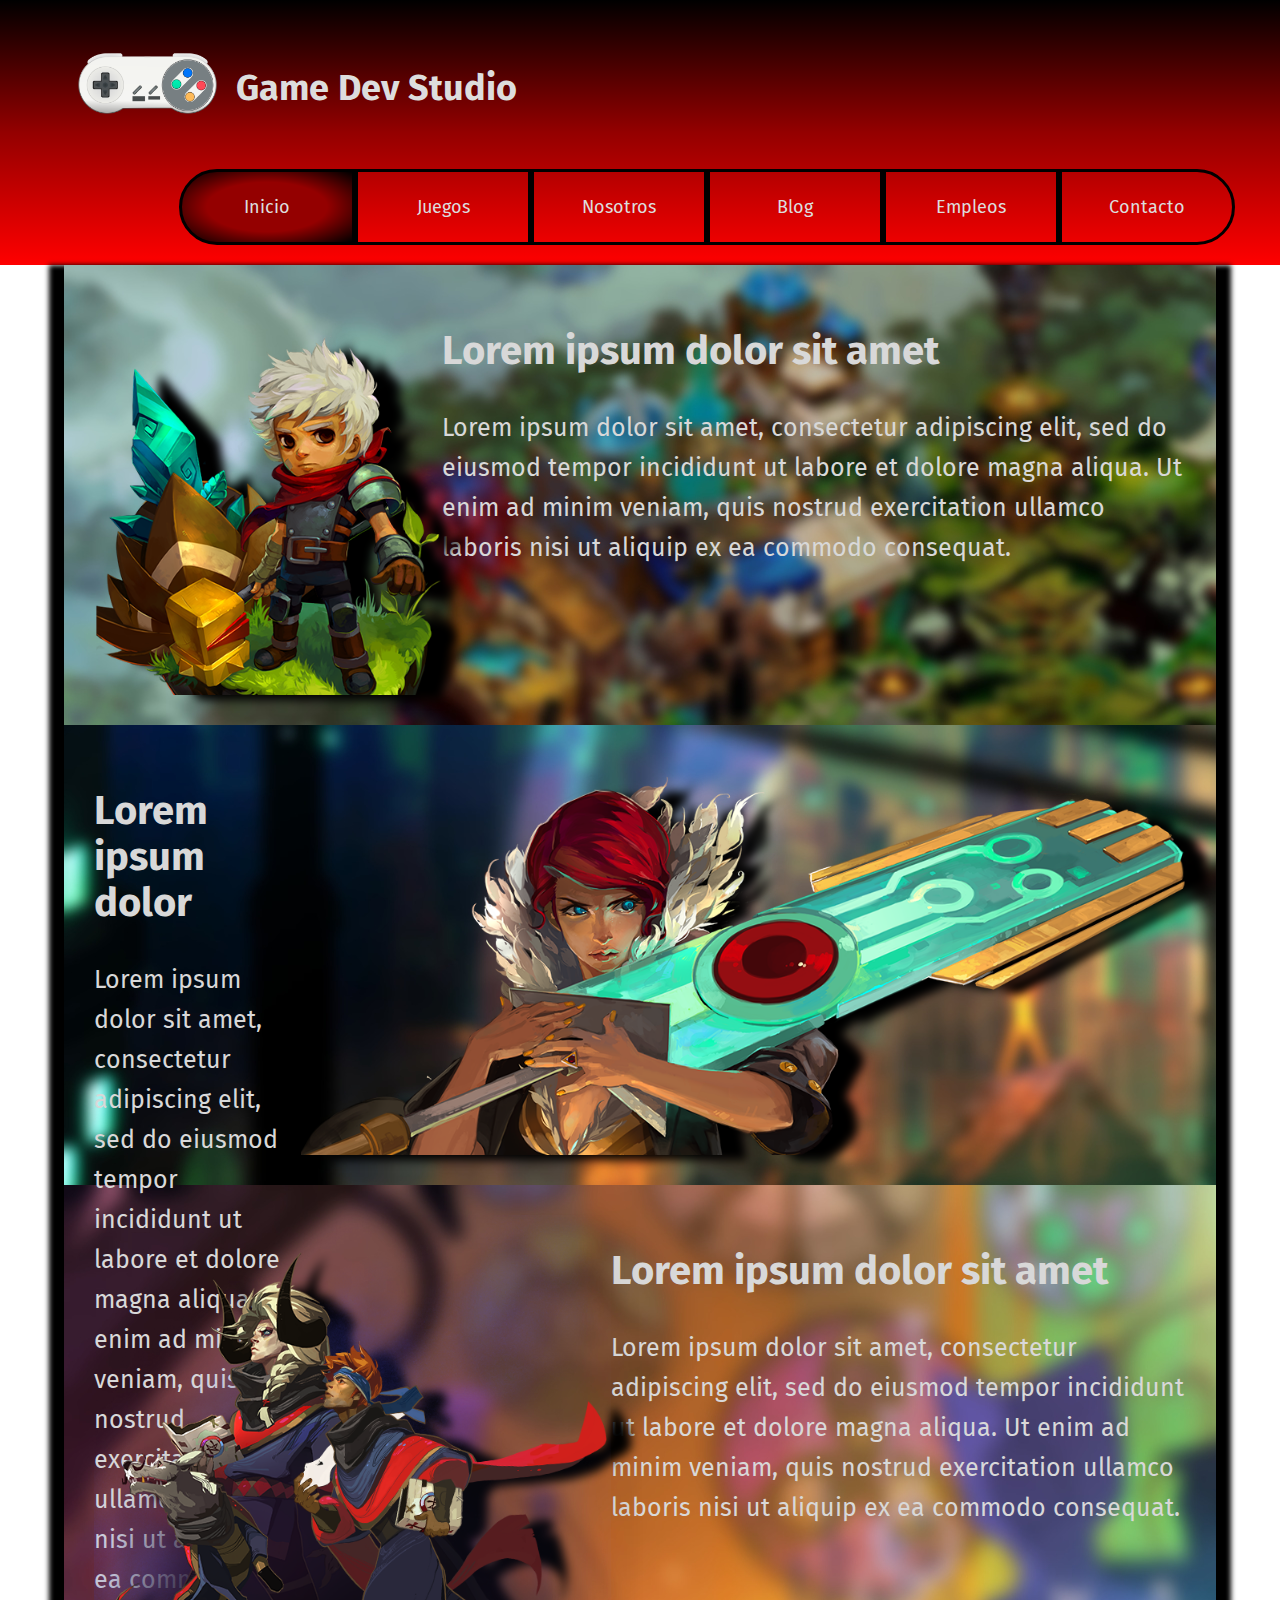
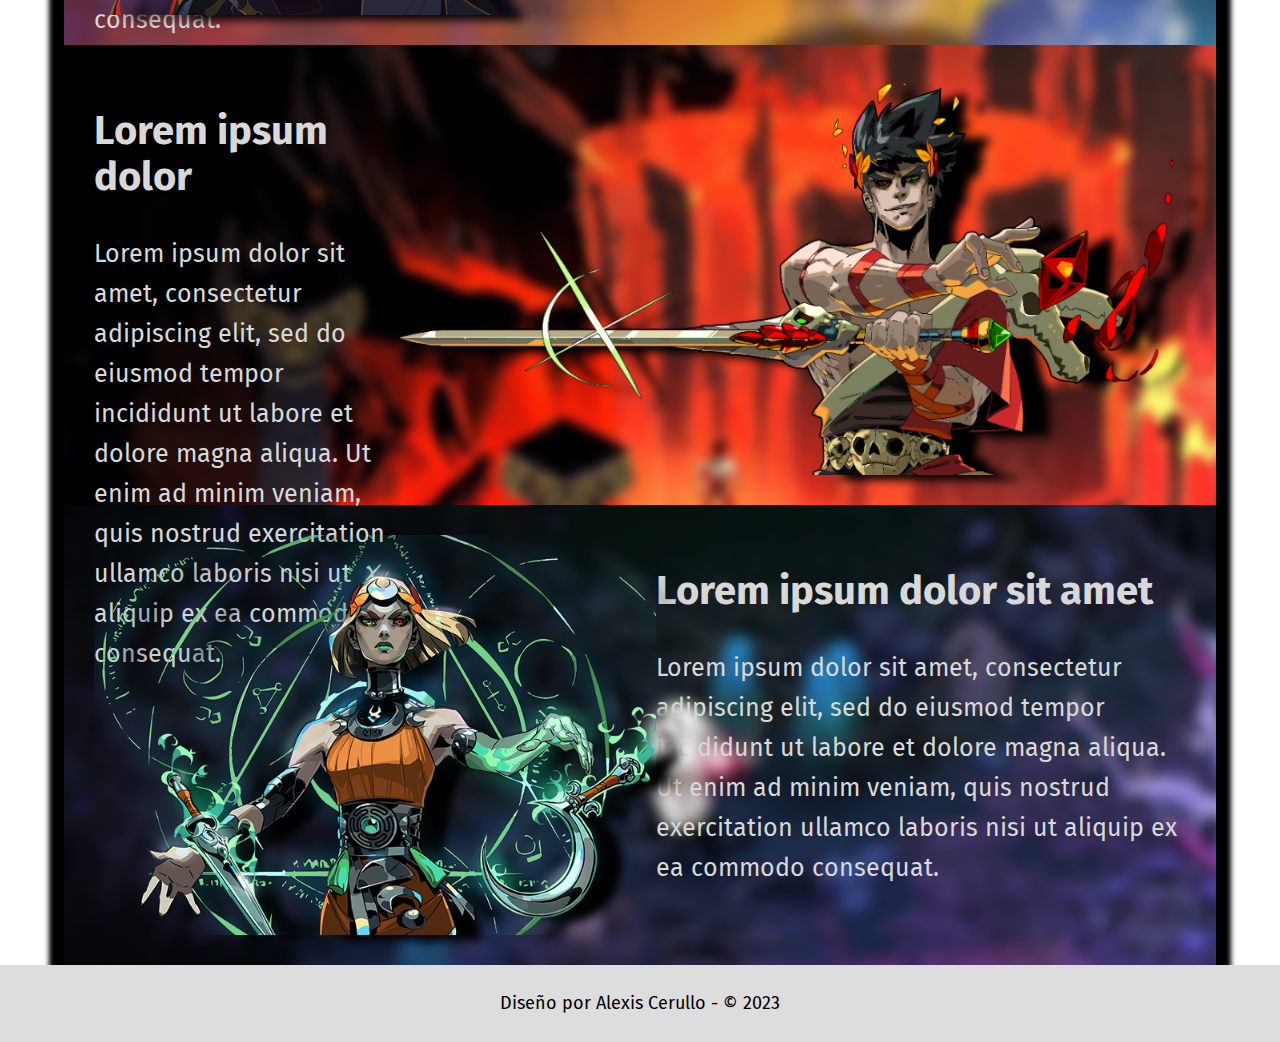
<file: index.html>
<!DOCTYPE html>
<html lang="es">

<head>
    <meta charset="UTF-8">
    <meta name="viewport" content="width=device-width, initial-scale=1.0">
    <title>Document</title>
    <link rel="preconnect" href="https://fonts.googleapis.com">
    <link rel="preconnect" href="https://fonts.gstatic.com" crossorigin>
    <link href="https://fonts.googleapis.com/css2?family=Fira+Sans:wght@300;400;700&display=swap" rel="stylesheet">
    <link rel="stylesheet" href="styles/normalize.css">
    <link rel="stylesheet" href="styles/style.css">
    <link rel="icon" href="img/snes-icon.png">
</head>

<body>
    <div class="color-nav">
        <div class="holder">
            <header>
                <a href="index.html"><img src="img/snes-controller.png" alt="logo"></a>
                <h1>Game Dev Studio</h1>
            </header>
            <nav>
                <ul>
                    <a href="index.html" class="borde-izquierdo activo">
                        <li>Inicio</li>
                    </a>
                    <a href="juegos.html">
                        <li>Juegos</li>
                    </a>
                    <a href="nosotros.html">
                        <li>Nosotros</li>
                    </a>
                    <a href="blog.html">
                        <li>Blog</li>
                    </a>
                    <a href="empleos.html">
                        <li>Empleos</li>
                    </a>
                    <a href="contacto.html" class="borde-derecho">
                        <li>Contacto</li>
                    </a>
                </ul>
            </nav>
        </div>
    </div>

    <main class="holder">
        <div class="entrada bastion">
            <img src="img/inicio/kid.png" alt="">
            <div>
                <h2>Lorem ipsum dolor sit amet</h2>
                <p>Lorem ipsum dolor sit amet, consectetur adipiscing elit, sed do eiusmod tempor incididunt ut labore
                    et
                    dolore magna aliqua. Ut enim ad minim veniam, quis nostrud exercitation ullamco laboris nisi ut
                    aliquip
                    ex ea commodo consequat.</p>
            </div>
        </div>

        <div class="entrada transistor">
            <img src="img/inicio/red.png" alt="">
            <div>
                <h2>Lorem ipsum dolor</h2>
                <p>Lorem ipsum dolor sit amet, consectetur adipiscing elit, sed do eiusmod tempor incididunt ut labore
                    et
                    dolore magna aliqua. Ut enim ad minim veniam, quis nostrud exercitation ullamco laboris nisi ut
                    aliquip
                    ex ea commodo consequat.</p>
            </div>
        </div>

        <div class="entrada pyre">
            <img src="img/inicio/jodariel.png" alt="">
            <div>
                <h2>Lorem ipsum dolor sit amet</h2>
                <p>Lorem ipsum dolor sit amet, consectetur adipiscing elit, sed do eiusmod tempor incididunt ut labore
                    et
                    dolore magna aliqua. Ut enim ad minim veniam, quis nostrud exercitation ullamco laboris nisi ut
                    aliquip
                    ex ea commodo consequat.</p>
            </div>
        </div>

        <div class="entrada hades">
            <img src="img/inicio/zagreo.png" alt="">
            <div>
                <h2>Lorem ipsum dolor</h2>
                <p>Lorem ipsum dolor sit amet, consectetur adipiscing elit, sed do eiusmod tempor incididunt ut labore
                    et
                    dolore magna aliqua. Ut enim ad minim veniam, quis nostrud exercitation ullamco laboris nisi ut
                    aliquip
                    ex ea commodo consequat.</p>
            </div>
        </div>

        <div class="entrada hades2">
            <img src="img/inicio/milinoe.png" alt="">
            <div>
                <h2>Lorem ipsum dolor sit amet</h2>
                <p>Lorem ipsum dolor sit amet, consectetur adipiscing elit, sed do eiusmod tempor incididunt ut labore
                    et
                    dolore magna aliqua. Ut enim ad minim veniam, quis nostrud exercitation ullamco laboris nisi ut
                    aliquip
                    ex ea commodo consequat.</p>
            </div>
        </div>
    </main>
    <footer>
        <p>Diseño por Alexis Cerullo - &copy 2023</p>
    </footer>
</body>

</html>
</file>
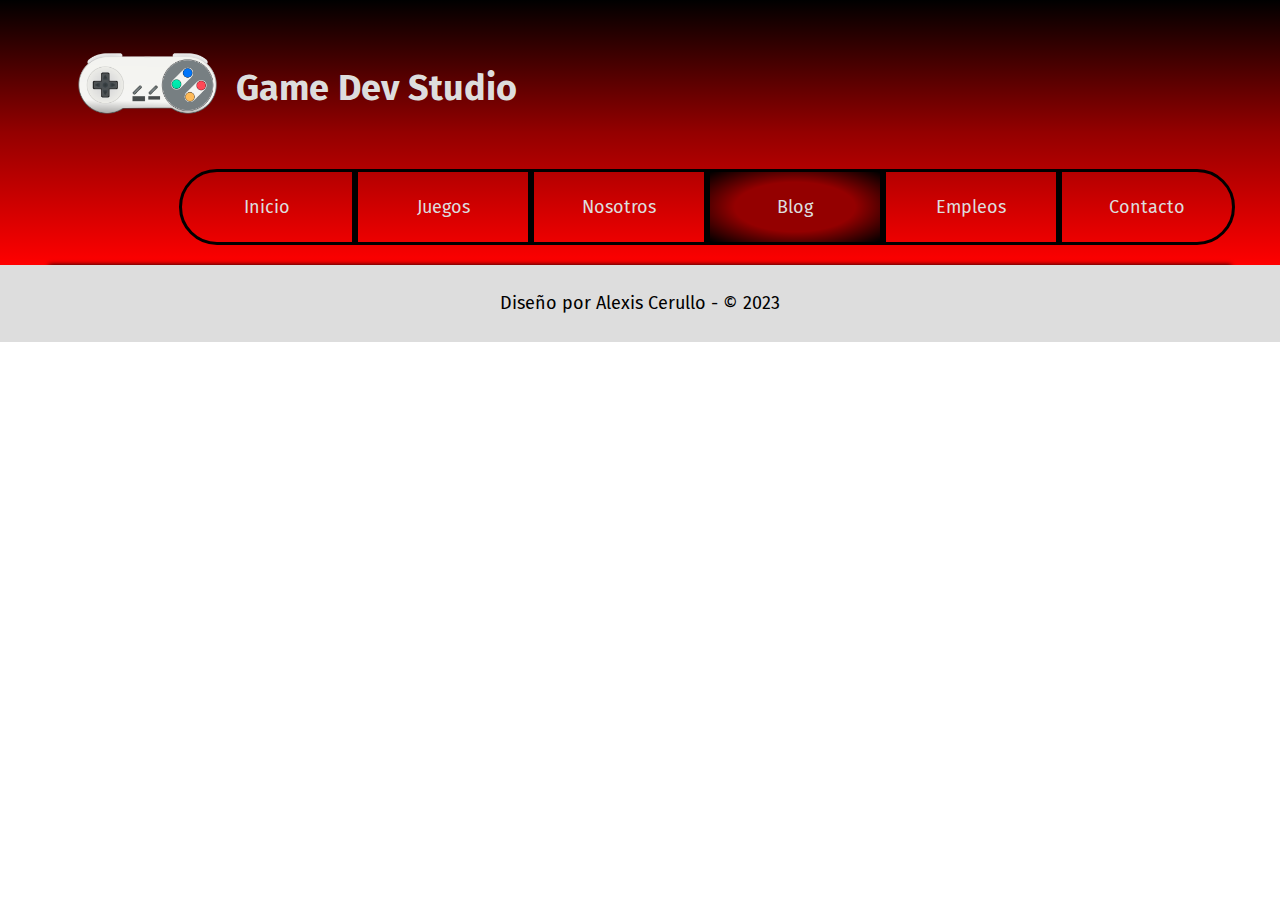
<file: blog.html>
<!DOCTYPE html>
<html lang="es">

<head>
    <meta charset="UTF-8">
    <meta name="viewport" content="width=device-width, initial-scale=1.0">
    <title>Document</title>
    <link rel="preconnect" href="https://fonts.googleapis.com">
    <link rel="preconnect" href="https://fonts.gstatic.com" crossorigin>
    <link href="https://fonts.googleapis.com/css2?family=Fira+Sans:wght@300;400;700&display=swap" rel="stylesheet">
    <link rel="stylesheet" href="styles/normalize.css">
    <link rel="stylesheet" href="styles/style.css">
    <link rel="icon" href="img/snes-icon.png">
</head>

<body>
    <div class="color-nav">
        <div class="holder">
            <header>
                    <a href="index.html"><img src="img/snes-controller.png" alt=""></a>
                    <h1>Game Dev Studio</h1>
            </header>
            <nav>
                <ul>
                    <a href="index.html" class="borde-izquierdo"><li>Inicio</li></a>
                    <a href="juegos.html"><li>Juegos</li></a>
                    <a href="nosotros.html"><li>Nosotros</li></a>
                    <a href="blog.html" class="activo"><li>Blog</li></a>
                    <a href="empleos.html"><li>Empleos</li></a>
                    <a href="contacto.html" class="borde-derecho"><li>Contacto</li></a>
                </ul>
            </nav>
        </div>
    </div>

    <main class="holder">


    </main>
    <footer>
        <p>Diseño por Alexis Cerullo - &copy 2023</p>
    </footer>
</body>

</html>
</file>
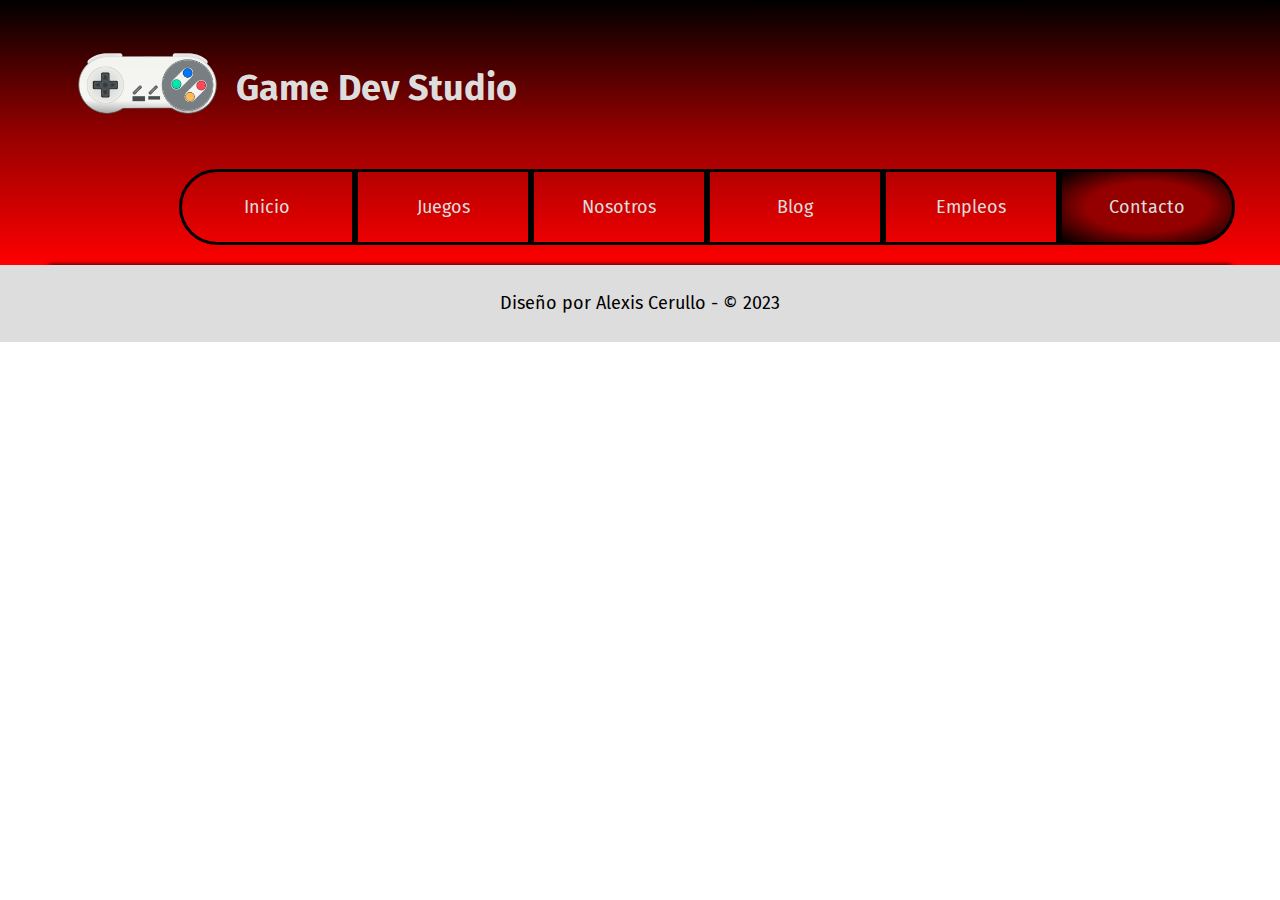
<file: contacto.html>
<!DOCTYPE html>
<html lang="es">

<head>
    <meta charset="UTF-8">
    <meta name="viewport" content="width=device-width, initial-scale=1.0">
    <title>Document</title>
    <link rel="preconnect" href="https://fonts.googleapis.com">
    <link rel="preconnect" href="https://fonts.gstatic.com" crossorigin>
    <link href="https://fonts.googleapis.com/css2?family=Fira+Sans:wght@300;400;700&display=swap" rel="stylesheet">
    <link rel="stylesheet" href="styles/normalize.css">
    <link rel="stylesheet" href="styles/style.css">
    <link rel="icon" href="img/snes-icon.png">
</head>

<body>
    <div class="color-nav">
        <div class="holder">
            <header>
                    <a href="index.html"><img src="img/snes-controller.png" alt=""></a>
                    <h1>Game Dev Studio</h1>
            </header>
            <nav>
                <ul>
                    <a href="index.html" class="borde-izquierdo"><li>Inicio</li></a>
                    <a href="juegos.html"><li>Juegos</li></a>
                    <a href="nosotros.html"><li>Nosotros</li></a>
                    <a href="blog.html"><li>Blog</li></a>
                    <a href="empleos.html"><li>Empleos</li></a>
                    <a href="contacto.html" class="borde-derecho activo"><li>Contacto</li></a>
                </ul>
            </nav>
        </div>
    </div>

    <main class="holder">


    </main>
    <footer>
        <p>Diseño por Alexis Cerullo - &copy 2023</p>
    </footer>
</body>

</html>
</file>
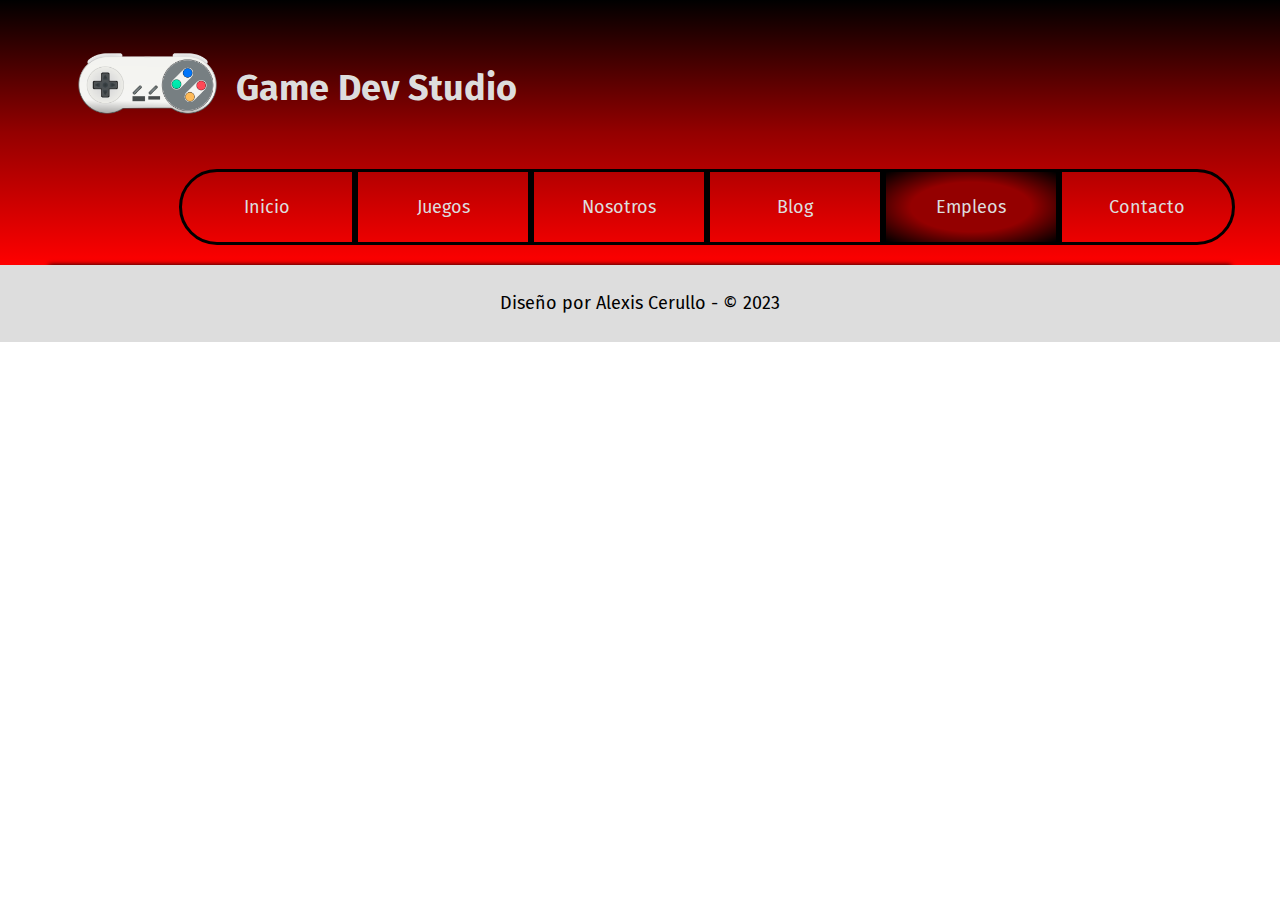
<file: empleos.html>
<!DOCTYPE html>
<html lang="es">

<head>
    <meta charset="UTF-8">
    <meta name="viewport" content="width=device-width, initial-scale=1.0">
    <title>Document</title>
    <link rel="preconnect" href="https://fonts.googleapis.com">
    <link rel="preconnect" href="https://fonts.gstatic.com" crossorigin>
    <link href="https://fonts.googleapis.com/css2?family=Fira+Sans:wght@300;400;700&display=swap" rel="stylesheet">
    <link rel="stylesheet" href="styles/normalize.css">
    <link rel="stylesheet" href="styles/style.css">
    <link rel="icon" href="img/snes-icon.png">
</head>

<body>
    <div class="color-nav">
        <div class="holder">
            <header>
                    <a href="index.html"><img src="img/snes-controller.png" alt=""></a>
                    <h1>Game Dev Studio</h1>
            </header>
            <nav>
                <ul>
                    <a href="index.html" class="borde-izquierdo"><li>Inicio</li></a>
                    <a href="juegos.html"><li>Juegos</li></a>
                    <a href="nosotros.html"><li>Nosotros</li></a>
                    <a href="blog.html"><li>Blog</li></a>
                    <a href="empleos.html" class="activo"><li>Empleos</li></a>
                    <a href="contacto.html" class="borde-derecho"><li>Contacto</li></a>
                </ul>
            </nav>
        </div>
    </div>

    <main class="holder">


    </main>
    <footer>
        <p>Diseño por Alexis Cerullo - &copy 2023</p>
    </footer>
</body>

</html>
</file>
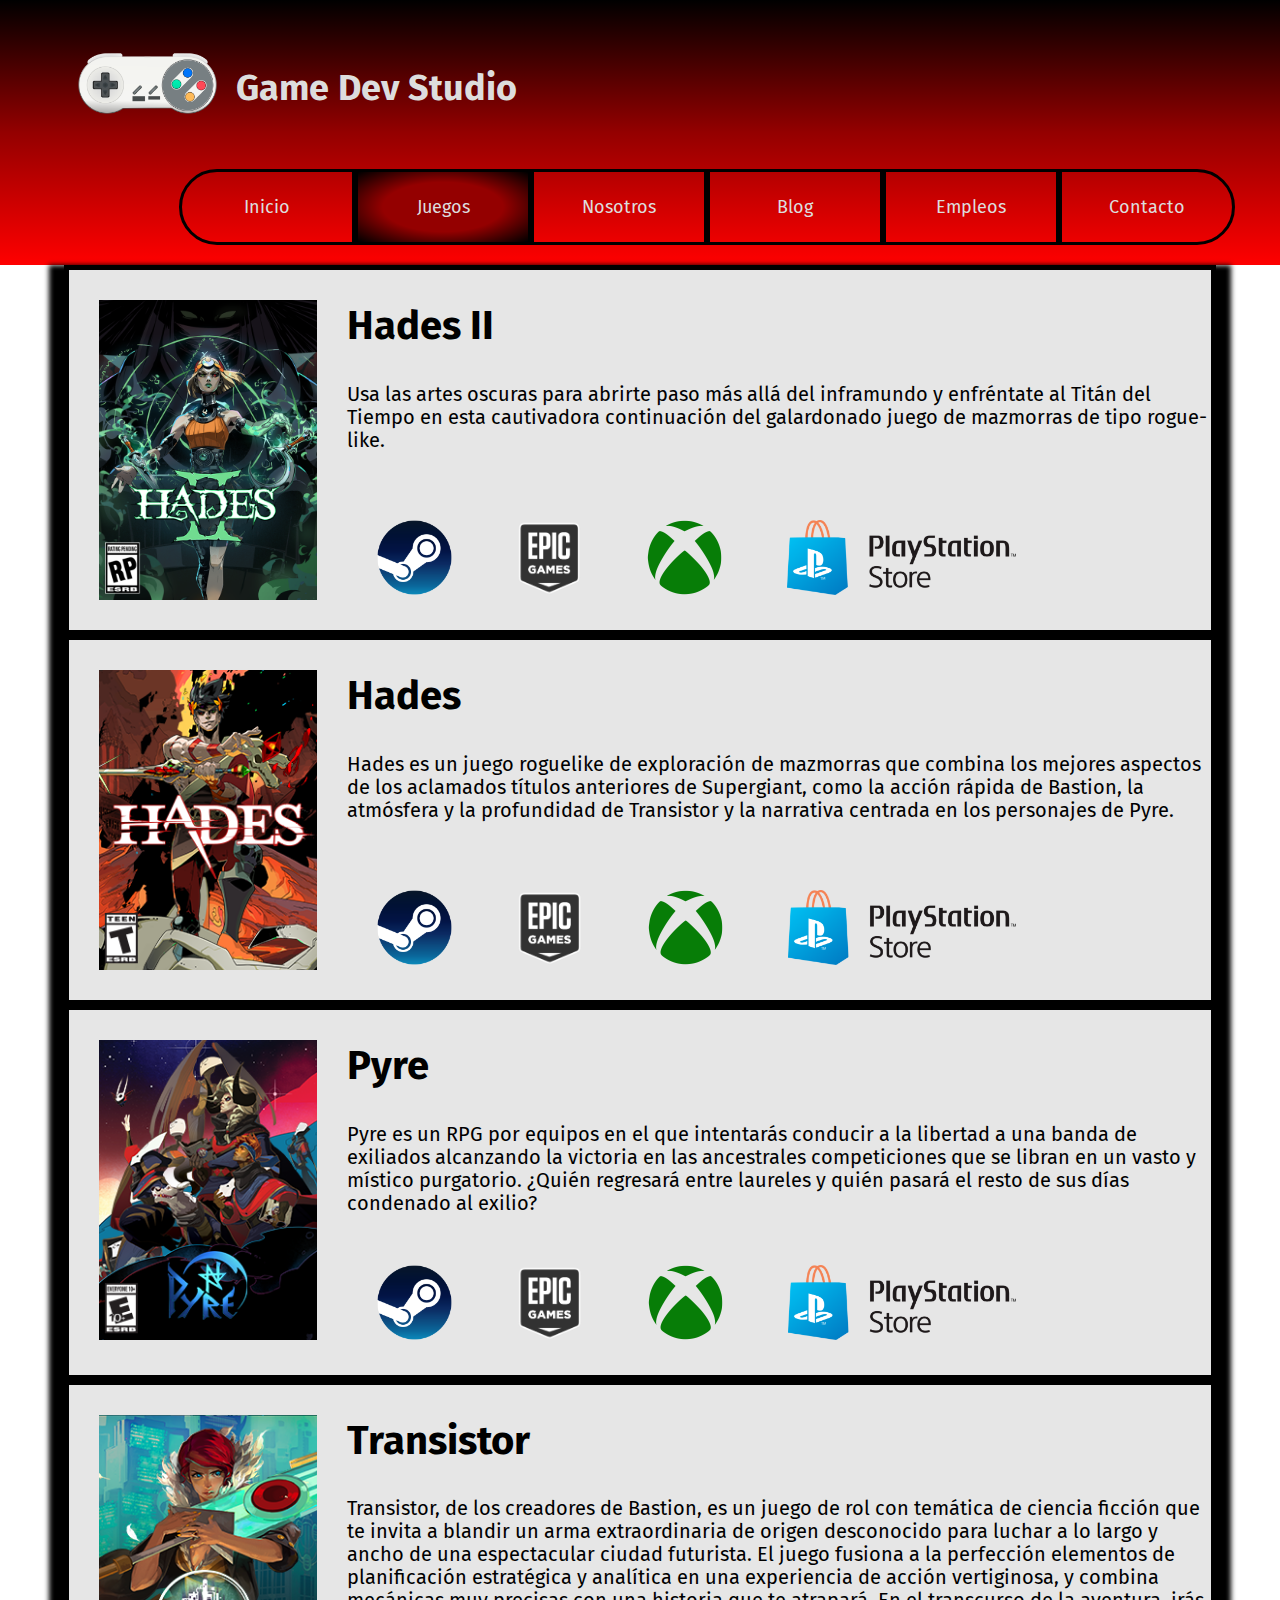
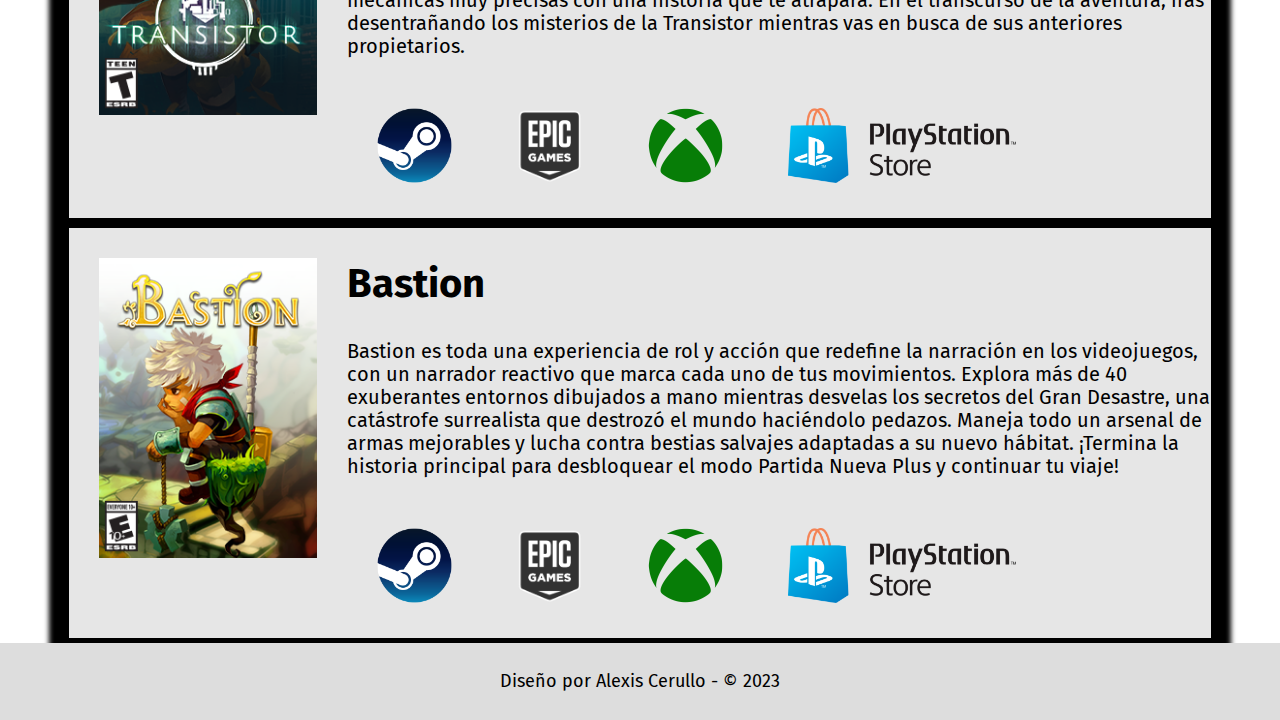
<file: juegos.html>
<!DOCTYPE html>
<html lang="es">

<head>
    <meta charset="UTF-8">
    <meta name="viewport" content="width=device-width, initial-scale=1.0">
    <title>Document</title>
    <link rel="preconnect" href="https://fonts.googleapis.com">
    <link rel="preconnect" href="https://fonts.gstatic.com" crossorigin>
    <link href="https://fonts.googleapis.com/css2?family=Fira+Sans:wght@300;400;700&display=swap" rel="stylesheet">
    <link rel="stylesheet" href="styles/normalize.css">
    <link rel="stylesheet" href="styles/style.css">
    <link rel="icon" href="img/snes-icon.png">
</head>

<body>
    <div class="color-nav">
        <div class="holder">
            <header>
                <a href="index.html"><img src="img/snes-controller.png" alt=""></a>
                <h1>Game Dev Studio</h1>
            </header>
            <nav>
                <ul>
                    <a href="index.html" class="borde-izquierdo">
                        <li>Inicio</li>
                    </a>
                    <a href="juegos.html" class="activo">
                        <li>Juegos</li>
                    </a>
                    <a href="nosotros.html">
                        <li>Nosotros</li>
                    </a>
                    <a href="blog.html">
                        <li>Blog</li>
                    </a>
                    <a href="empleos.html">
                        <li>Empleos</li>
                    </a>
                    <a href="contacto.html" class="borde-derecho">
                        <li>Contacto</li>
                    </a>
                </ul>
            </nav>
        </div>
    </div>

    <main class="holder">
        <div class="juegos">
            <div class="juego">
                <img src="img/juegos/hades-II.png" alt="">
                <div class="contenido-juego">
                    <div>
                        <h2>Hades II</h2>
                        <p>Usa las artes oscuras para abrirte paso más allá del inframundo y enfréntate al Titán del
                            Tiempo
                            en
                            esta cautivadora continuación del galardonado juego de mazmorras de tipo rogue-like.</p>
                    </div>
                    <div class="logos">
                        <a href="#"><img src="img/juegos/steam-logo.png" alt="" class="logo"></a>
                        <a href="#"><img src="img/juegos/epic-logo.png" alt="" class="logo"></a>
                        <a href="#"><img src="img/juegos/xbox-logo.png" alt="" class="logo"></a>
                        <a href="#"><img src="img/juegos/playstation-logo.png" alt="" class="logo"></a>
                    </div>
                </div>
            </div>
            <div class="juego">
                <img src="img/juegos/hades.png" alt="">
                <div class="contenido-juego">
                    <div>
                        <h2>Hades</h2>

                        <p>Hades es un juego roguelike de exploración de mazmorras que combina los mejores aspectos de
                            los aclamados títulos anteriores de Supergiant, como la acción rápida de Bastion, la
                            atmósfera y la profundidad de Transistor y la narrativa centrada en los personajes de Pyre.
                        </p>
                    </div>
                    <div class="logos">
                        <a href="#"><img src="img/juegos/steam-logo.png" alt="" class="logo"></a>
                        <a href="#"><img src="img/juegos/epic-logo.png" alt="" class="logo"></a>
                        <a href="#"><img src="img/juegos/xbox-logo.png" alt="" class="logo"></a>
                        <a href="#"><img src="img/juegos/playstation-logo.png" alt="" class="logo"></a>
                    </div>
                </div>
            </div>
            <div class="juego">
                <img src="img/juegos/pyre.png" alt="">
                <div class="contenido-juego">
                    <div>
                        <h2>Pyre</h2>
                        <p>Pyre es un RPG por equipos en el que intentarás conducir a la libertad a una banda de
                            exiliados alcanzando la victoria en las ancestrales competiciones que se libran en un vasto
                            y místico purgatorio. ¿Quién regresará entre laureles y quién pasará el resto de sus días
                            condenado al exilio?</p>
                    </div>
                    <div class="logos">
                        <a href="#"><img src="img/juegos/steam-logo.png" alt="" class="logo"></a>
                        <a href="#"><img src="img/juegos/epic-logo.png" alt="" class="logo"></a>
                        <a href="#"><img src="img/juegos/xbox-logo.png" alt="" class="logo"></a>
                        <a href="#"><img src="img/juegos/playstation-logo.png" alt="" class="logo"></a>
                    </div>
                </div>

            </div>
            <div class="juego">
                <img src="img/juegos/transistor.png" alt="">
                <div class="contenido-juego">
                    <div>
                        <h2>Transistor</h2>
                        <p>Transistor, de los creadores de Bastion, es un juego de rol con temática de ciencia ficción
                            que te invita a blandir un arma extraordinaria de origen desconocido para luchar a lo largo
                            y ancho de una espectacular ciudad futurista. El juego fusiona a la perfección elementos de
                            planificación estratégica y analítica en una experiencia de acción vertiginosa, y combina
                            mecánicas muy precisas con una historia que te atrapará. En el transcurso de la aventura,
                            irás desentrañando los misterios de la Transistor mientras vas en busca de sus anteriores
                            propietarios.</p>
                    </div>
                    <div class="logos">
                        <a href="#"><img src="img/juegos/steam-logo.png" alt="" class="logo"></a>
                        <a href="#"><img src="img/juegos/epic-logo.png" alt="" class="logo"></a>
                        <a href="#"><img src="img/juegos/xbox-logo.png" alt="" class="logo"></a>
                        <a href="#"><img src="img/juegos/playstation-logo.png" alt="" class="logo"></a>
                    </div>
                </div>

            </div>
            <div class="juego">
                <img src="img/juegos/bastion.png" alt="">
                <div class="contenido-juego">
                    <div>
                        <h2>Bastion</h2>
                        <p>Bastion es toda una experiencia de rol y acción que redefine la narración en los videojuegos,
                            con un narrador reactivo que marca cada uno de tus movimientos. Explora más de 40
                            exuberantes entornos dibujados a mano mientras desvelas los secretos del Gran Desastre, una
                            catástrofe surrealista que destrozó el mundo haciéndolo pedazos. Maneja todo un arsenal de
                            armas mejorables y lucha contra bestias salvajes adaptadas a su nuevo hábitat. ¡Termina la
                            historia principal para desbloquear el modo Partida Nueva Plus y continuar tu viaje!</p>
                    </div>
                    <div class="logos">
                        <a href="#"><img src="img/juegos/steam-logo.png" alt="" class="logo"></a>
                        <a href="#"><img src="img/juegos/epic-logo.png" alt="" class="logo"></a>
                        <a href="#"><img src="img/juegos/xbox-logo.png" alt="" class="logo"></a>
                        <a href="#"><img src="img/juegos/playstation-logo.png" alt="" class="logo"></a>
                    </div>
                </div>

            </div>

    </main>
    <footer>
        <p>Diseño por Alexis Cerullo - &copy 2023</p>
    </footer>
</body>

</html>
</file>
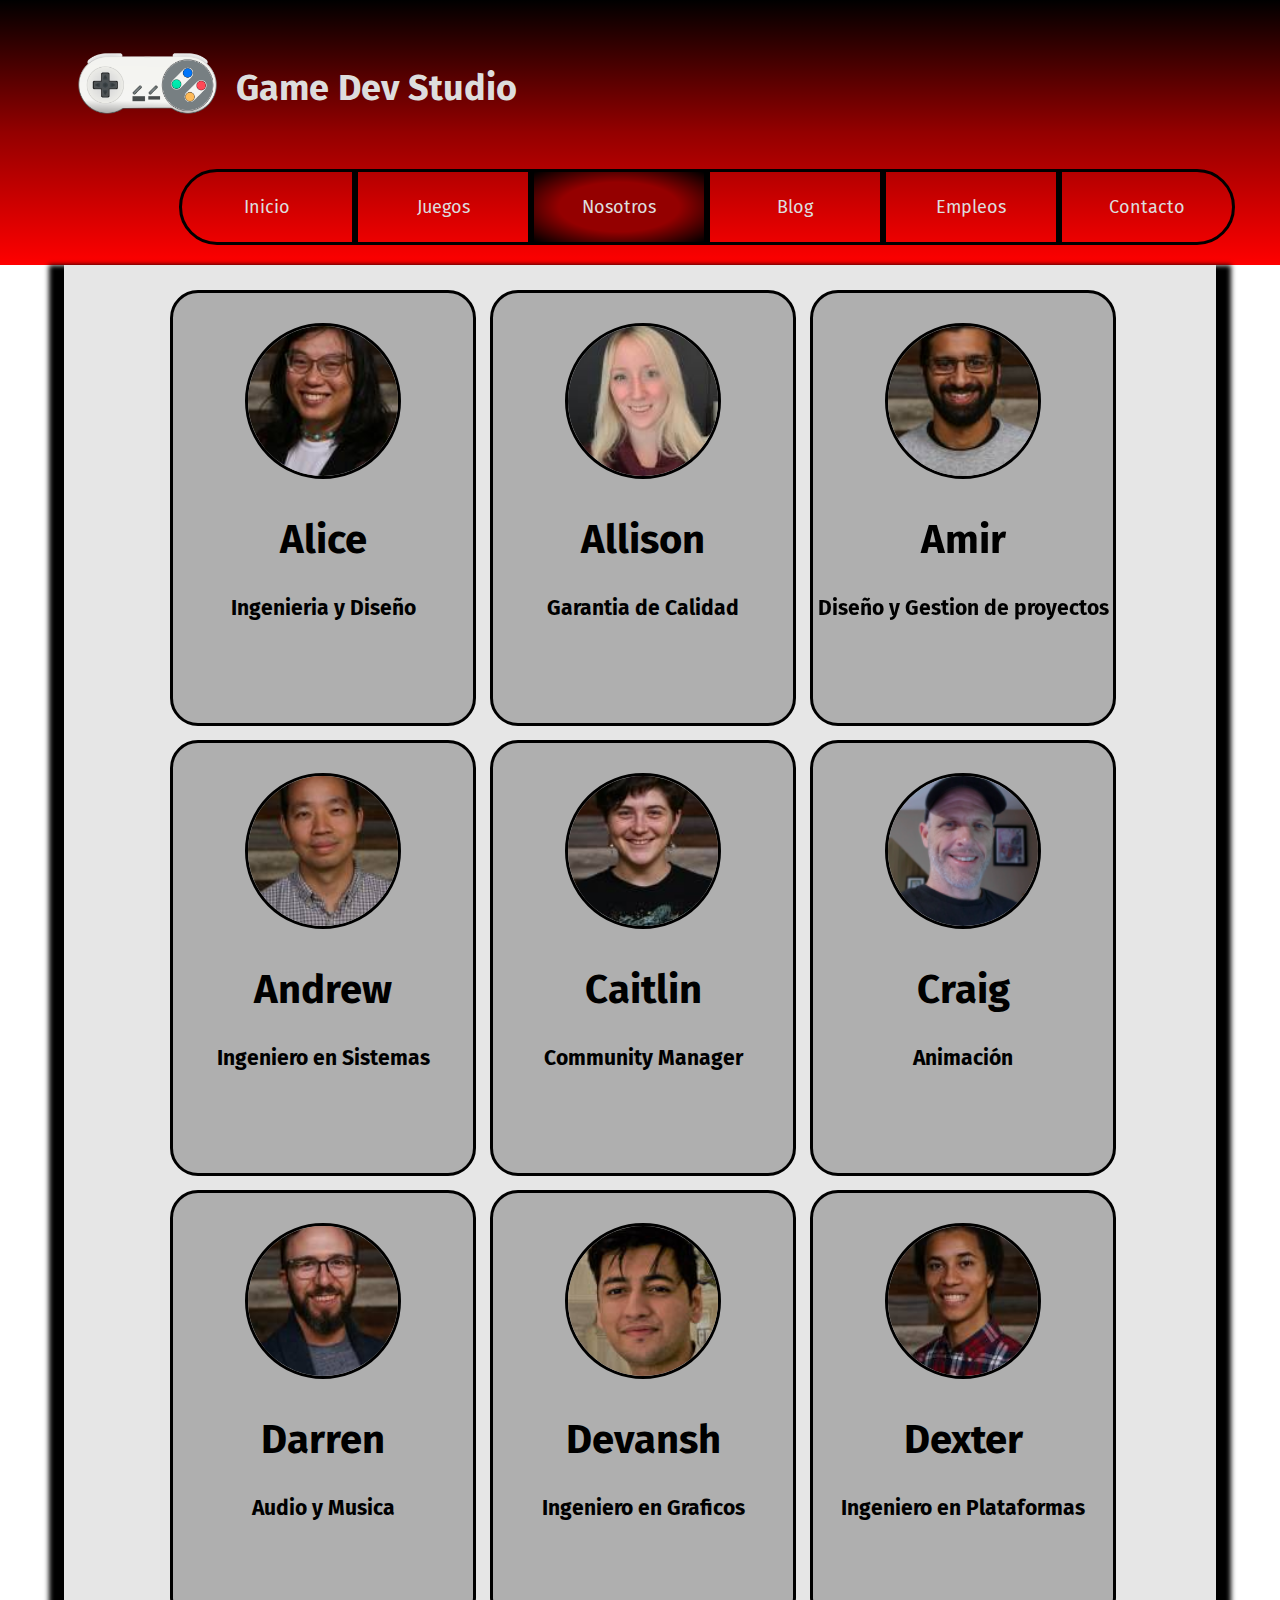
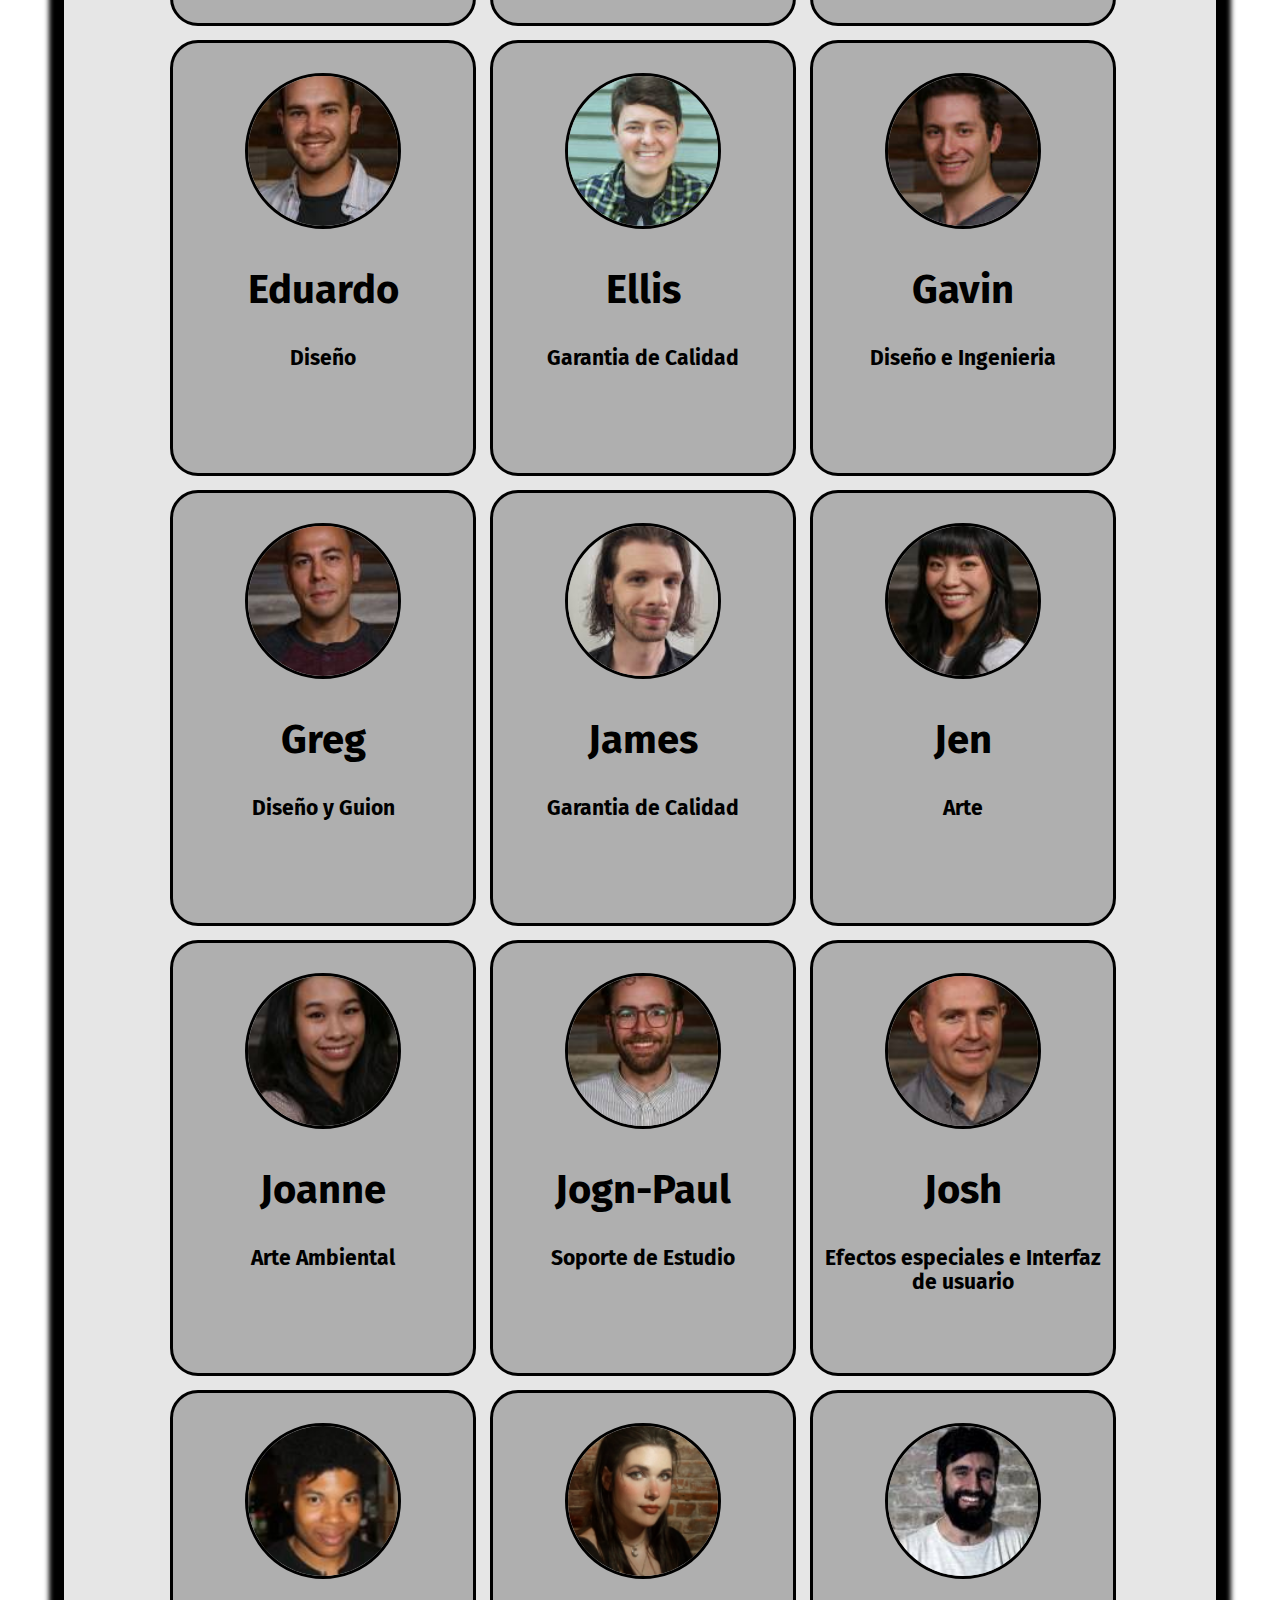
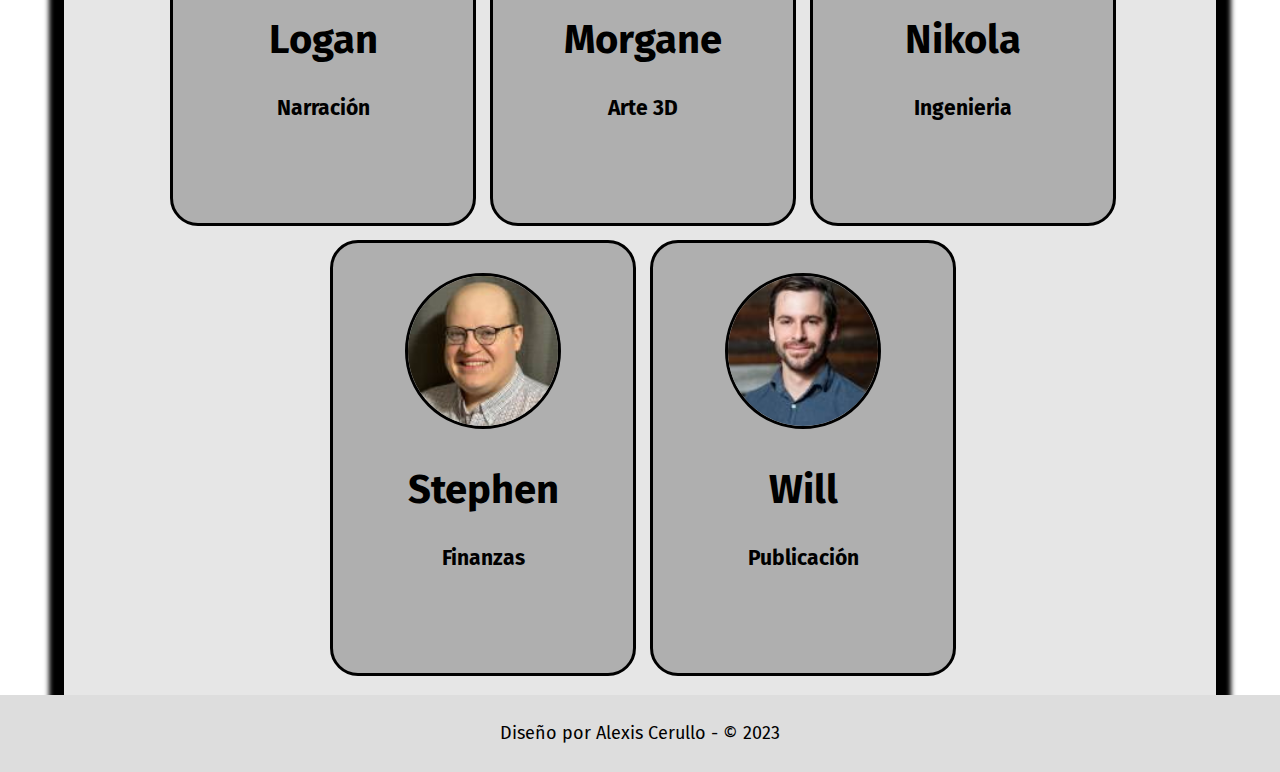
<file: nosotros.html>
<!DOCTYPE html>
<html lang="es">

<head>
    <meta charset="UTF-8">
    <meta name="viewport" content="width=device-width, initial-scale=1.0">
    <title>Document</title>
    <link rel="preconnect" href="https://fonts.googleapis.com">
    <link rel="preconnect" href="https://fonts.gstatic.com" crossorigin>
    <link href="https://fonts.googleapis.com/css2?family=Fira+Sans:wght@300;400;700&display=swap" rel="stylesheet">
    <link rel="stylesheet" href="styles/normalize.css">
    <link rel="stylesheet" href="styles/style.css">
    <link rel="icon" href="img/snes-icon.png">
</head>

<body>
    <div class="color-nav">
        <div class="holder">
            <header>
                <a href="index.html"><img src="img/snes-controller.png" alt=""></a>
                <h1>Game Dev Studio</h1>
            </header>
            <nav>
                <ul>
                    <a href="index.html" class="borde-izquierdo">
                        <li>Inicio</li>
                    </a>
                    <a href="juegos.html">
                        <li>Juegos</li>
                    </a>
                    <a href="nosotros.html" class="activo">
                        <li>Nosotros</li>
                    </a>
                    <a href="blog.html">
                        <li>Blog</li>
                    </a>
                    <a href="empleos.html">
                        <li>Empleos</li>
                    </a>
                    <a href="contacto.html" class="borde-derecho">
                        <li>Contacto</li>
                    </a>
                </ul>
            </nav>
        </div>
    </div>

    <main class="holder">
        <div class="empleados">
            <div class="empleado">
                <div class="tarjeta">
                    <div class="frente">
                        <img src="img/equipo/alice.jpg" alt="">
                        <h2>Alice</h2>
                        <h3>Ingenieria y Diseño</h3>
                    </div>
                    <div class="reverso">
                        <p>Lorem ipsum dolor sit amet, consectetur adipiscing elit, sed do eiusmod tempor incididunt ut
                            labore
                            et
                            dolore magna aliqua. Ut enim ad minim veniam, quis nostrud exercitation ullamco laboris nisi
                            ut
                            aliquip
                            ex ea commodo consequat. Duis aute irure dolor in reprehenderit in voluptate velit esse
                            cillum
                            dolore eu
                            fugiat nulla pariatur. Excepteur sint occaecat cupidatat non proident, sunt in culpa qui
                            officia
                            deserunt mollit anim id est laborum.</p>
                    </div>
                </div>
            </div>
            <div class="empleado">
                <div class="tarjeta">
                    <div class="frente">
                        <img src="img/equipo/allison.jpg" alt="">
                        <h2>Allison</h2>
                        <h3>Garantia de Calidad</h3>
                    </div>
                    <div class="reverso">
                        <p>Lorem ipsum dolor sit amet, consectetur adipiscing elit, sed do eiusmod tempor incididunt ut
                            labore
                            et
                            dolore magna aliqua. Ut enim ad minim veniam, quis nostrud exercitation ullamco laboris nisi
                            ut
                            aliquip
                            ex ea commodo consequat. Duis aute irure dolor in reprehenderit in voluptate velit esse
                            cillum
                            dolore eu
                            fugiat nulla pariatur. Excepteur sint occaecat cupidatat non proident, sunt in culpa qui
                            officia
                            deserunt mollit anim id est laborum.</p>
                    </div>
                </div>
            </div>
            <div class="empleado">
                <div class="tarjeta">
                    <div class="frente">
                        <img src="img/equipo/amir.jpg" alt="">
                        <h2>Amir</h2>
                        <h3>Diseño y Gestion de proyectos</h3>
                    </div>
                    <div class="reverso">
                        <p>Lorem ipsum dolor sit amet, consectetur adipiscing elit, sed do eiusmod tempor incididunt ut
                            labore
                            et
                            dolore magna aliqua. Ut enim ad minim veniam, quis nostrud exercitation ullamco laboris nisi
                            ut
                            aliquip
                            ex ea commodo consequat. Duis aute irure dolor in reprehenderit in voluptate velit esse
                            cillum
                            dolore eu
                            fugiat nulla pariatur. Excepteur sint occaecat cupidatat non proident, sunt in culpa qui
                            officia
                            deserunt mollit anim id est laborum.</p>
                    </div>
                </div>
            </div>
            <div class="empleado">
                <div class="tarjeta">
                    <div class="frente">
                        <img src="img/equipo/andrew.jpg" alt="">
                        <h2>Andrew</h2>
                        <h3>Ingeniero en Sistemas</h3>
                    </div>
                    <div class="reverso">
                        <p>Lorem ipsum dolor sit amet, consectetur adipiscing elit, sed do eiusmod tempor incididunt ut
                            labore
                            et
                            dolore magna aliqua. Ut enim ad minim veniam, quis nostrud exercitation ullamco laboris nisi
                            ut
                            aliquip
                            ex ea commodo consequat. Duis aute irure dolor in reprehenderit in voluptate velit esse
                            cillum
                            dolore eu
                            fugiat nulla pariatur. Excepteur sint occaecat cupidatat non proident, sunt in culpa qui
                            officia
                            deserunt mollit anim id est laborum.</p>
                    </div>
                </div>
            </div>
            <div class="empleado">
                <div class="tarjeta">
                    <div class="frente">
                        <img src="img/equipo/caitlin.jpg" alt="">
                        <h2>Caitlin</h2>
                        <h3>Community Manager</h3>
                    </div>
                    <div class="reverso">
                        <p>Lorem ipsum dolor sit amet, consectetur adipiscing elit, sed do eiusmod tempor incididunt ut
                            labore
                            et
                            dolore magna aliqua. Ut enim ad minim veniam, quis nostrud exercitation ullamco laboris nisi
                            ut
                            aliquip
                            ex ea commodo consequat. Duis aute irure dolor in reprehenderit in voluptate velit esse
                            cillum
                            dolore eu
                            fugiat nulla pariatur. Excepteur sint occaecat cupidatat non proident, sunt in culpa qui
                            officia
                            deserunt mollit anim id est laborum.</p>
                    </div>
                </div>
            </div>
            <div class="empleado">
                <div class="tarjeta">
                    <div class="frente">
                        <img src="img/equipo/craig.png" alt="">
                        <h2>Craig</h2>
                        <h3>Animación</h3>
                    </div>
                    <div class="reverso">
                        <p>Lorem ipsum dolor sit amet, consectetur adipiscing elit, sed do eiusmod tempor incididunt ut
                            labore
                            et
                            dolore magna aliqua. Ut enim ad minim veniam, quis nostrud exercitation ullamco laboris nisi
                            ut
                            aliquip
                            ex ea commodo consequat. Duis aute irure dolor in reprehenderit in voluptate velit esse
                            cillum
                            dolore eu
                            fugiat nulla pariatur. Excepteur sint occaecat cupidatat non proident, sunt in culpa qui
                            officia
                            deserunt mollit anim id est laborum.</p>
                    </div>
                </div>
            </div>
            <div class="empleado">
                <div class="tarjeta">
                    <div class="frente">
                        <img src="img/equipo/darren.jpg" alt="">
                        <h2>Darren</h2>
                        <h3>Audio y Musica</h3>
                    </div>
                    <div class="reverso">
                        <p>Lorem ipsum dolor sit amet, consectetur adipiscing elit, sed do eiusmod tempor incididunt ut
                            labore
                            et
                            dolore magna aliqua. Ut enim ad minim veniam, quis nostrud exercitation ullamco laboris nisi
                            ut
                            aliquip
                            ex ea commodo consequat. Duis aute irure dolor in reprehenderit in voluptate velit esse
                            cillum
                            dolore eu
                            fugiat nulla pariatur. Excepteur sint occaecat cupidatat non proident, sunt in culpa qui
                            officia
                            deserunt mollit anim id est laborum.</p>
                    </div>
                </div>
            </div>
            <div class="empleado">
                <div class="tarjeta">
                    <div class="frente">
                        <img src="img/equipo/devansh.jpg" alt="">
                        <h2>Devansh</h2>
                        <h3>Ingeniero en Graficos</h3>
                    </div>
                    <div class="reverso">
                        <p>Lorem ipsum dolor sit amet, consectetur adipiscing elit, sed do eiusmod tempor incididunt ut
                            labore
                            et
                            dolore magna aliqua. Ut enim ad minim veniam, quis nostrud exercitation ullamco laboris nisi
                            ut
                            aliquip
                            ex ea commodo consequat. Duis aute irure dolor in reprehenderit in voluptate velit esse
                            cillum
                            dolore eu
                            fugiat nulla pariatur. Excepteur sint occaecat cupidatat non proident, sunt in culpa qui
                            officia
                            deserunt mollit anim id est laborum.</p>
                    </div>
                </div>
            </div>
            <div class="empleado">
                <div class="tarjeta">
                    <div class="frente">
                        <img src="img/equipo/dexter.jpg" alt="">
                        <h2>Dexter</h2>
                        <h3>Ingeniero en Plataformas</h3>
                    </div>
                    <div class="reverso">
                        <p>Lorem ipsum dolor sit amet, consectetur adipiscing elit, sed do eiusmod tempor incididunt ut
                            labore
                            et
                            dolore magna aliqua. Ut enim ad minim veniam, quis nostrud exercitation ullamco laboris nisi
                            ut
                            aliquip
                            ex ea commodo consequat. Duis aute irure dolor in reprehenderit in voluptate velit esse
                            cillum
                            dolore eu
                            fugiat nulla pariatur. Excepteur sint occaecat cupidatat non proident, sunt in culpa qui
                            officia
                            deserunt mollit anim id est laborum.</p>
                    </div>
                </div>
            </div>
            <div class="empleado">
                <div class="tarjeta">
                    <div class="frente">
                        <img src="img/equipo/eduardo.jpg" alt="">
                        <h2>Eduardo</h2>
                        <h3>Diseño</h3>
                    </div>
                    <div class="reverso">
                        <p>Lorem ipsum dolor sit amet, consectetur adipiscing elit, sed do eiusmod tempor incididunt ut
                            labore
                            et
                            dolore magna aliqua. Ut enim ad minim veniam, quis nostrud exercitation ullamco laboris nisi
                            ut
                            aliquip
                            ex ea commodo consequat. Duis aute irure dolor in reprehenderit in voluptate velit esse
                            cillum
                            dolore eu
                            fugiat nulla pariatur. Excepteur sint occaecat cupidatat non proident, sunt in culpa qui
                            officia
                            deserunt mollit anim id est laborum.</p>
                    </div>
                </div>
            </div>
            <div class="empleado">
                <div class="tarjeta">
                    <div class="frente">
                        <img src="img/equipo/ellis.jpg" alt="">
                        <h2>Ellis</h2>
                        <h3>Garantia de Calidad</h3>
                    </div>
                    <div class="reverso">
                        <p>Lorem ipsum dolor sit amet, consectetur adipiscing elit, sed do eiusmod tempor incididunt ut
                            labore
                            et
                            dolore magna aliqua. Ut enim ad minim veniam, quis nostrud exercitation ullamco laboris nisi
                            ut
                            aliquip
                            ex ea commodo consequat. Duis aute irure dolor in reprehenderit in voluptate velit esse
                            cillum
                            dolore eu
                            fugiat nulla pariatur. Excepteur sint occaecat cupidatat non proident, sunt in culpa qui
                            officia
                            deserunt mollit anim id est laborum.</p>
                    </div>
                </div>
            </div>
            <div class="empleado">
                <div class="tarjeta">
                    <div class="frente">
                        <img src="img/equipo/gavin.jpg" alt="">
                        <h2>Gavin</h2>
                        <h3>Diseño e Ingenieria</h3>
                    </div>
                    <div class="reverso">
                        <p>Lorem ipsum dolor sit amet, consectetur adipiscing elit, sed do eiusmod tempor incididunt ut
                            labore
                            et
                            dolore magna aliqua. Ut enim ad minim veniam, quis nostrud exercitation ullamco laboris nisi
                            ut
                            aliquip
                            ex ea commodo consequat. Duis aute irure dolor in reprehenderit in voluptate velit esse
                            cillum
                            dolore eu
                            fugiat nulla pariatur. Excepteur sint occaecat cupidatat non proident, sunt in culpa qui
                            officia
                            deserunt mollit anim id est laborum.</p>
                    </div>
                </div>
            </div>
            <div class="empleado">
                <div class="tarjeta">
                    <div class="frente">
                        <img src="img/equipo/greg.jpg" alt="">
                        <h2>Greg</h2>
                        <h3>Diseño y Guion</h3>
                    </div>
                    <div class="reverso">
                        <p>Lorem ipsum dolor sit amet, consectetur adipiscing elit, sed do eiusmod tempor incididunt ut
                            labore
                            et
                            dolore magna aliqua. Ut enim ad minim veniam, quis nostrud exercitation ullamco laboris nisi
                            ut
                            aliquip
                            ex ea commodo consequat. Duis aute irure dolor in reprehenderit in voluptate velit esse
                            cillum
                            dolore eu
                            fugiat nulla pariatur. Excepteur sint occaecat cupidatat non proident, sunt in culpa qui
                            officia
                            deserunt mollit anim id est laborum.</p>
                    </div>
                </div>
            </div>
            <div class="empleado">
                <div class="tarjeta">
                    <div class="frente">
                        <img src="img/equipo/james.jpg" alt="">
                        <h2>James</h2>
                        <h3>Garantia de Calidad</h3>
                    </div>
                    <div class="reverso">
                        <p>Lorem ipsum dolor sit amet, consectetur adipiscing elit, sed do eiusmod tempor incididunt ut
                            labore
                            et
                            dolore magna aliqua. Ut enim ad minim veniam, quis nostrud exercitation ullamco laboris nisi
                            ut
                            aliquip
                            ex ea commodo consequat. Duis aute irure dolor in reprehenderit in voluptate velit esse
                            cillum
                            dolore eu
                            fugiat nulla pariatur. Excepteur sint occaecat cupidatat non proident, sunt in culpa qui
                            officia
                            deserunt mollit anim id est laborum.</p>
                    </div>
                </div>
            </div>
            <div class="empleado">
                <div class="tarjeta">
                    <div class="frente">
                        <img src="img/equipo/jen.jpg" alt="">
                        <h2>Jen</h2>
                        <h3>Arte</h3>
                    </div>
                    <div class="reverso">
                        <p>Lorem ipsum dolor sit amet, consectetur adipiscing elit, sed do eiusmod tempor incididunt ut
                            labore
                            et
                            dolore magna aliqua. Ut enim ad minim veniam, quis nostrud exercitation ullamco laboris nisi
                            ut
                            aliquip
                            ex ea commodo consequat. Duis aute irure dolor in reprehenderit in voluptate velit esse
                            cillum
                            dolore eu
                            fugiat nulla pariatur. Excepteur sint occaecat cupidatat non proident, sunt in culpa qui
                            officia
                            deserunt mollit anim id est laborum.</p>
                    </div>
                </div>
            </div>
            <div class="empleado">
                <div class="tarjeta">
                    <div class="frente">
                        <img src="img/equipo/joanne.jpg" alt="">
                        <h2>Joanne</h2>
                        <h3>Arte Ambiental</h3>
                    </div>
                    <div class="reverso">
                        <p>Lorem ipsum dolor sit amet, consectetur adipiscing elit, sed do eiusmod tempor incididunt ut
                            labore
                            et
                            dolore magna aliqua. Ut enim ad minim veniam, quis nostrud exercitation ullamco laboris nisi
                            ut
                            aliquip
                            ex ea commodo consequat. Duis aute irure dolor in reprehenderit in voluptate velit esse
                            cillum
                            dolore eu
                            fugiat nulla pariatur. Excepteur sint occaecat cupidatat non proident, sunt in culpa qui
                            officia
                            deserunt mollit anim id est laborum.</p>
                    </div>
                </div>
            </div>
            <div class="empleado">
                <div class="tarjeta">
                    <div class="frente">
                        <img src="img/equipo/john-paul.jpg" alt="">
                        <h2>Jogn-Paul</h2>
                        <h3>Soporte de Estudio</h3>
                    </div>
                    <div class="reverso">
                        <p>Lorem ipsum dolor sit amet, consectetur adipiscing elit, sed do eiusmod tempor incididunt ut
                            labore
                            et
                            dolore magna aliqua. Ut enim ad minim veniam, quis nostrud exercitation ullamco laboris nisi
                            ut
                            aliquip
                            ex ea commodo consequat. Duis aute irure dolor in reprehenderit in voluptate velit esse
                            cillum
                            dolore eu
                            fugiat nulla pariatur. Excepteur sint occaecat cupidatat non proident, sunt in culpa qui
                            officia
                            deserunt mollit anim id est laborum.</p>
                    </div>
                </div>
            </div>
            <div class="empleado">
                <div class="tarjeta">
                    <div class="frente">
                        <img src="img/equipo/josh.jpg" alt="">
                        <h2>Josh</h2>
                        <h3>Efectos especiales e Interfaz de usuario</h3>
                    </div>
                    <div class="reverso">
                        <p>Lorem ipsum dolor sit amet, consectetur adipiscing elit, sed do eiusmod tempor incididunt ut
                            labore
                            et
                            dolore magna aliqua. Ut enim ad minim veniam, quis nostrud exercitation ullamco laboris nisi
                            ut
                            aliquip
                            ex ea commodo consequat. Duis aute irure dolor in reprehenderit in voluptate velit esse
                            cillum
                            dolore eu
                            fugiat nulla pariatur. Excepteur sint occaecat cupidatat non proident, sunt in culpa qui
                            officia
                            deserunt mollit anim id est laborum.</p>
                    </div>
                </div>
            </div>
            <div class="empleado">
                <div class="tarjeta">
                    <div class="frente">
                        <img src="img/equipo/logan.jpg" alt="">
                        <h2>Logan</h2>
                        <h3>Narración</h3>
                    </div>
                    <div class="reverso">
                        <p>Lorem ipsum dolor sit amet, consectetur adipiscing elit, sed do eiusmod tempor incididunt ut
                            labore
                            et
                            dolore magna aliqua. Ut enim ad minim veniam, quis nostrud exercitation ullamco laboris nisi
                            ut
                            aliquip
                            ex ea commodo consequat. Duis aute irure dolor in reprehenderit in voluptate velit esse
                            cillum
                            dolore eu
                            fugiat nulla pariatur. Excepteur sint occaecat cupidatat non proident, sunt in culpa qui
                            officia
                            deserunt mollit anim id est laborum.</p>
                    </div>
                </div>
            </div>
            <div class="empleado">
                <div class="tarjeta">
                    <div class="frente">
                        <img src="img/equipo/morgane.png" alt="">
                        <h2>Morgane</h2>
                        <h3>Arte 3D</h3>
                    </div>
                    <div class="reverso">
                        <p>Lorem ipsum dolor sit amet, consectetur adipiscing elit, sed do eiusmod tempor incididunt ut
                            labore
                            et
                            dolore magna aliqua. Ut enim ad minim veniam, quis nostrud exercitation ullamco laboris nisi
                            ut
                            aliquip
                            ex ea commodo consequat. Duis aute irure dolor in reprehenderit in voluptate velit esse
                            cillum
                            dolore eu
                            fugiat nulla pariatur. Excepteur sint occaecat cupidatat non proident, sunt in culpa qui
                            officia
                            deserunt mollit anim id est laborum.</p>
                    </div>
                </div>
            </div>
            <div class="empleado">
                <div class="tarjeta">
                    <div class="frente">
                        <img src="img/equipo/nikola.jpg" alt="">
                        <h2>Nikola</h2>
                        <h3>Ingenieria</h3>
                    </div>
                    <div class="reverso">
                        <p>Lorem ipsum dolor sit amet, consectetur adipiscing elit, sed do eiusmod tempor incididunt ut
                            labore
                            et
                            dolore magna aliqua. Ut enim ad minim veniam, quis nostrud exercitation ullamco laboris nisi
                            ut
                            aliquip
                            ex ea commodo consequat. Duis aute irure dolor in reprehenderit in voluptate velit esse
                            cillum
                            dolore eu
                            fugiat nulla pariatur. Excepteur sint occaecat cupidatat non proident, sunt in culpa qui
                            officia
                            deserunt mollit anim id est laborum.</p>
                    </div>
                </div>
            </div>
            <div class="empleado">
                <div class="tarjeta">
                    <div class="frente">
                        <img src="img/equipo/stephen.jpeg" alt="">
                        <h2>Stephen</h2>
                        <h3>Finanzas</h3>
                    </div>
                    <div class="reverso">
                        <p>Lorem ipsum dolor sit amet, consectetur adipiscing elit, sed do eiusmod tempor incididunt ut
                            labore
                            et
                            dolore magna aliqua. Ut enim ad minim veniam, quis nostrud exercitation ullamco laboris nisi
                            ut
                            aliquip
                            ex ea commodo consequat. Duis aute irure dolor in reprehenderit in voluptate velit esse
                            cillum
                            dolore eu
                            fugiat nulla pariatur. Excepteur sint occaecat cupidatat non proident, sunt in culpa qui
                            officia
                            deserunt mollit anim id est laborum.</p>
                    </div>
                </div>
            </div>
            <div class="empleado">
                <div class="tarjeta">
                    <div class="frente">
                        <img src="img/equipo/will.jpg" alt="">
                        <h2>Will</h2>
                        <h3>Publicación</h3>
                    </div>
                    <div class="reverso">
                        <p>Lorem ipsum dolor sit amet, consectetur adipiscing elit, sed do eiusmod tempor incididunt ut
                            labore
                            et
                            dolore magna aliqua. Ut enim ad minim veniam, quis nostrud exercitation ullamco laboris nisi
                            ut
                            aliquip
                            ex ea commodo consequat. Duis aute irure dolor in reprehenderit in voluptate velit esse
                            cillum
                            dolore eu
                            fugiat nulla pariatur. Excepteur sint occaecat cupidatat non proident, sunt in culpa qui
                            officia
                            deserunt mollit anim id est laborum.</p>
                    </div>
                </div>
            </div>
        </div>
    </main>
    <footer>
        <p>Diseño por Alexis Cerullo - &copy 2023</p>
    </footer>
</body>

</html>
</file>
<file: styles/style.css>
body {
    font-family: 'Fira Sans', sans-serif;
    font-size: 18px;
}

.color-nav {
    background: linear-gradient(180deg, black 0%, rgb(148, 0, 0) 50%, red 100%);
}

.holder {
    width: 90%;
    margin: 0 auto;
}

header,
header a img,
header h1,
nav {
    display: inline-block;
}

header a img {
    height: 100px;
    position: relative;
    top: 35px;
}

header h1 {
    color: #ddd;
    position: relative;
    padding: 35px 0;
}

nav {
    margin-bottom: 20px;
    padding-left: 10%;
}

nav ul {
    list-style: none;
    margin: 0;
    padding: 0;
    display: flex;
}

nav ul a {
    flex-grow: 1;
    border: 3px solid black;
    text-decoration: none;
}

.borde-izquierdo {
    border-radius: 45px 0 0 45px;
}

.borde-derecho {
    border-radius: 0 45px 45px 0;
}

nav ul a li {
    min-width: 120px;
    color: #ddd;
    display: block;
    padding: 15px;
    text-align: center;
    margin: 10px;
}

nav ul a:hover {
    background: radial-gradient(rgb(148, 0, 0) 0%, rgb(148, 0, 0) 50%, rgb(70, 0, 0) 100%);
}

nav ul a.activo {
    background: radial-gradient(rgb(148, 0, 0) 0%, rgb(148, 0, 0) 50%, rgb(0, 0, 0) 100%);
}

main {
    box-shadow: 0px 15px 5px 15px black;
    background-color: #e6e6e6;
}

.entrada {
    padding: 30px;
    width: 100%;
    display: flex;
    height: 400px;
    justify-content: flex-end;

}

.entrada:nth-child(even) {
    flex-direction: row-reverse;
}

.entrada img {
    filter: drop-shadow(25px 5px 5px black);
}

.bastion {
    width: auto;
    background-image: url(../img/inicio/bastion-bg.jpg);
}

.bastion:hover {
    background-image: url(../img/inicio/bastion-bg-low-blur.jpg);
}

.transistor {
    width: auto;
    background-image: url(../img/inicio/transistor-bg.jpg);
}

.transistor:hover {
    background-image: url(../img/inicio/transistor-bg-low-blur.jpg);
}

.pyre {
    width: auto;
    background-image: url(../img/inicio/pyre-bg.jpg);
}

.pyre:hover {
    background-image: url(../img/inicio/pyre-bg-low-blur.jpg);
}

.hades {
    width: auto;
    background-image: url(../img/inicio/hades-bg.jpg);
}

.hades:hover {
    background-image: url(../img/inicio/hades-bg-low-blur.jpg);
}

.hades2 {
    width: auto;
    background-image: url(../img/inicio/hades2-bg.jpg);
}

.hades2:hover {
    background-image: url(../img/inicio/hades2-bg-low-blur.jpg);
}

.entrada {
    color: #d8d8d8;
}

h2 {
    font-size: 40px;
}

.entrada p {
    font-size: 25px;
    line-height: 40px;
}

.contenido-juego {
    display: flex;
    flex-direction: column;
    justify-content: space-between;
}

.juego {
    border: 5px solid black;
    display: flex;
    flex-direction: row;
    font-size: 20px;
}

.juego img {
    margin: 30px;
    height: 300px;
}

.juego .logo {
    height: 75px;
}

.empleados {
    display: flex;
    justify-content: center;
    flex-direction: row;
    flex-wrap: wrap;
    padding-bottom: 30px;
}

.empleado {
    background-color: transparent;
    height: 400px;
    width: 300px;
    margin: 25px 10px;
}

.tarjeta {
    position: relative;
    width: 100%;
    height: 100%;
    text-align: center;
    transition: transform 0.5s;
    transform-style: preserve-3d;
}

.tarjeta img {
    border: 3px solid black;
    border-radius: 100px;
    width: 150px;

}

.frente, .reverso{
    padding-top: 30px;
    border: 3px solid black;
    border-radius: 30px;
    position: absolute;
    height: 100%;
    width: 100%;
    backface-visibility: hidden;
    border-radius: 28px;
}

.frente {
    background-color: #afafaf;
}

.reverso {
    transform: rotateY(180deg);
    background-color: #a3a3a3;
}

.empleado .tarjeta:hover{
    transform: rotateY(180deg);
}

footer {
    background-color: #ddd;
    padding: 10px 0;
    text-align: center;
}
</file>
